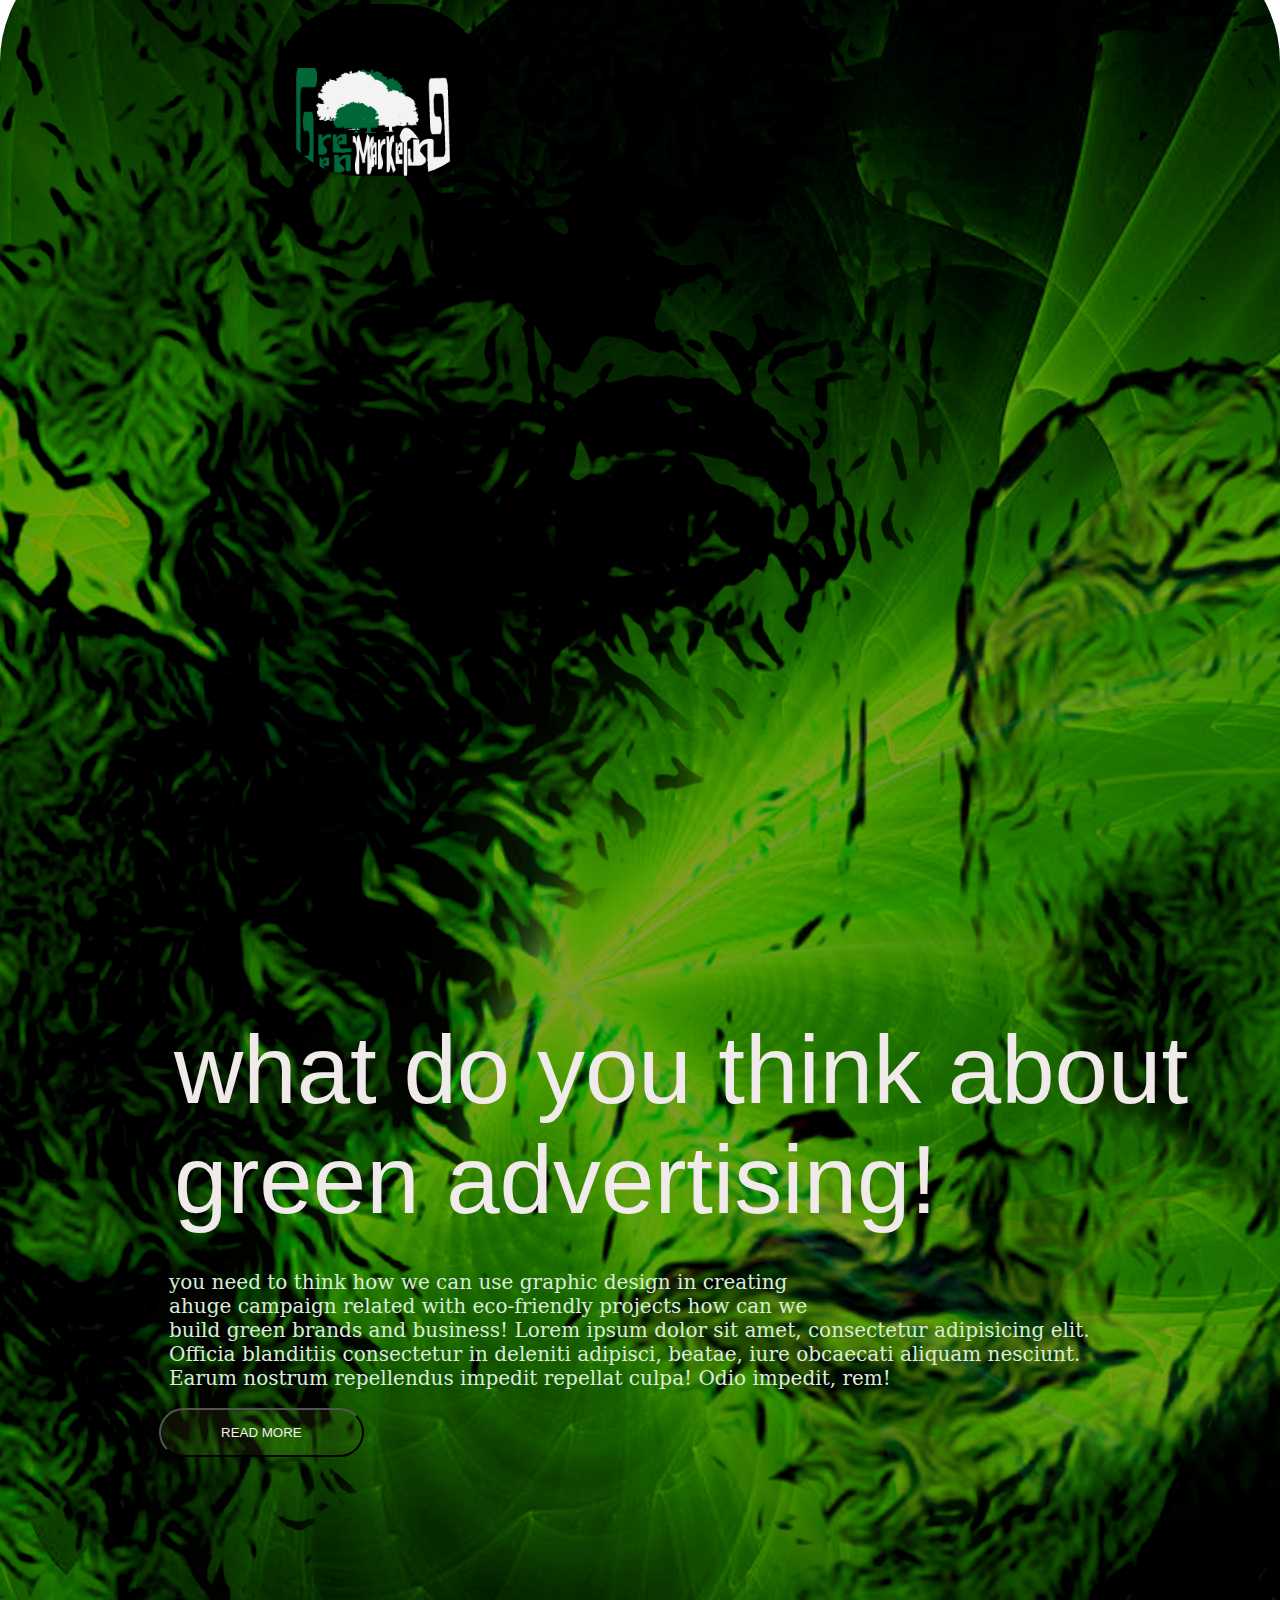
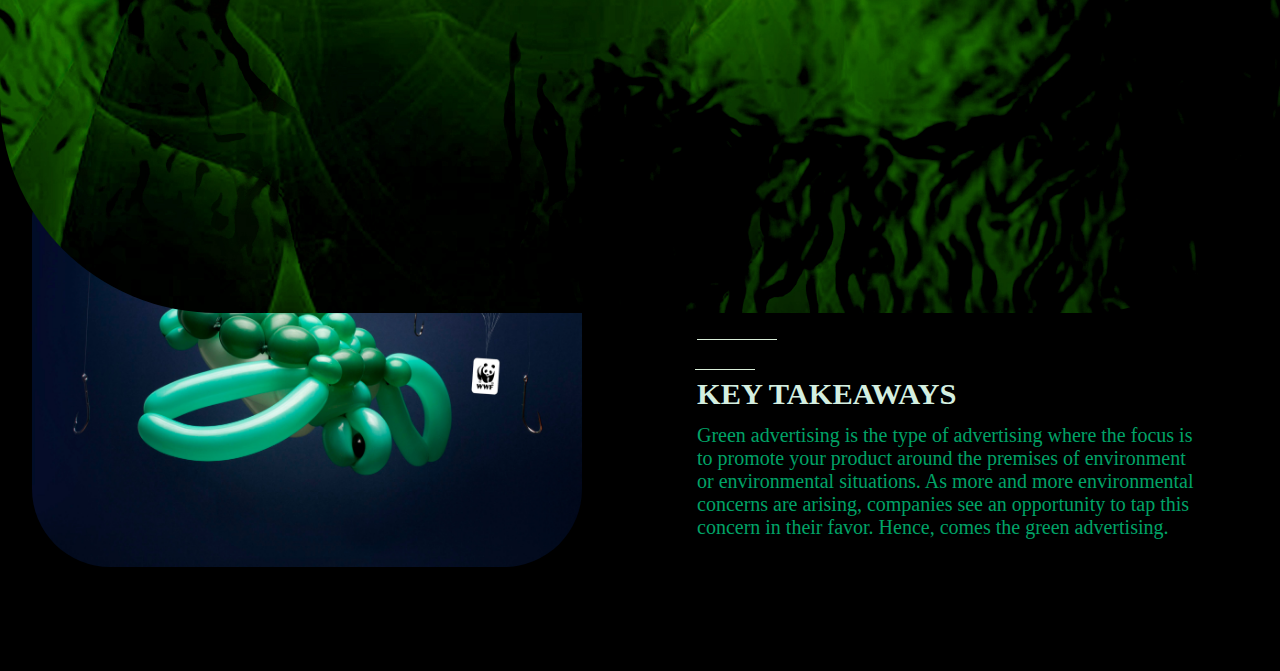
<file: green.html>
<!doctype html>
<html>
<head>
<meta charset="utf-8">
<title>green projects</title>
<link rel="stylesheet"	href="style.css">
<script src="script.js"></script>	
</head>

<body>
		
	<section id="green-camp">	
	<div class="green-camp">
	<img src="images/green (2).png" class="green">
	
	<div class="green-content">
    <h1>what do you think about <br> green advertising! </h1>
	<p>you need to think how we can use graphic design in creating <br>
	  ahuge campaign related with eco-friendly projects
	  how can we<br>
	  build green brands and business!
	  Lorem ipsum dolor sit amet, consectetur adipisicing elit. <br>
	  Officia blanditiis  consectetur in deleniti adipisci, beatae,
	iure obcaecati aliquam nesciunt. <br>Earum nostrum repellendus impedit repellat culpa! Odio impedit, rem!</p>
	<button class="green-btn">READ MORE</button>
	</div>	
	</div>
	
	</section>	

	
    <!----green---->	
	<section id="green-promotion">
	<div class="green-left-col">
	<img src="images/02-wwf-ballon-animals.jpg"	alt="">
	</div>	
	<div class="green-right-col">
	<div class="green-text">
	<h2>What Is Green Advertising?</h2>
	<span class="square"></span>
	<p>Green marketing refers to the practice of developing <br>
	and advertising products based on their real or perceived environmental sustainability. </p>
	<div class="line">
	<span class="line-1"></span><br>
	<span class="line-2"></span><br>	
	<span class="line-3"></span>
	</div>
	<h3>KEY TAKEAWAYS</h3>	
	<h4>Green advertising is the type of advertising where the focus is to promote your product around the premises of environment or environmental situations. As more and more environmental concerns are arising, companies see an opportunity to tap this concern in their favor. Hence, comes the green advertising.
    </h4>	
		
		
		
		
		
		</div>
	
	
	
	
	</section>
	
</body>
</html>
</file>
<file: style.css>
@charset "utf-8";
*{
	margin: 0;
	padding: 0;
}
.container{
    width: 100%;
    height: 150vh;
    background-image: url(images/green%20poster.jpg), -webkit-linear-gradient(270deg,rgba(17,38,29,1.00) 33.37%,rgba(231,242,240,1.00) 56.99%,rgba(108,114,114,1.00) 73.99%,rgba(17,38,29,1.00) 86.63%,rgba(1,3,5,1.00) 100%);
    background-blend-mode: hard-light;
    background-size: cover;
    background-position: center;
    background-repeat: no-repeat;
    background-origin: border-box;
    -webkit-box-shadow: 64px -107px 0px -232px rgba(0,0,0,1.00);
    box-shadow: 64px -107px 0px -232px rgba(0,0,0,1.00);
    background-image: url(images/green%20poster.jpg), -moz-linear-gradient(270deg,rgba(17,38,29,1.00) 33.37%,rgba(231,242,240,1.00) 56.99%,rgba(108,114,114,1.00) 73.99%,rgba(17,38,29,1.00) 86.63%,rgba(1,3,5,1.00) 100%);
    background-image: url(images/green%20poster.jpg), -o-linear-gradient(270deg,rgba(17,38,29,1.00) 33.37%,rgba(231,242,240,1.00) 56.99%,rgba(108,114,114,1.00) 73.99%,rgba(17,38,29,1.00) 86.63%,rgba(1,3,5,1.00) 100%);
    background-image: url(images/green%20poster.jpg), linear-gradient(180deg,rgba(17,38,29,1.00) 33.37%,rgba(231,242,240,1.00) 56.99%,rgba(108,114,114,1.00) 73.99%,rgba(17,38,29,1.00) 86.63%,rgba(1,3,5,1.00) 100%);
}
.navbar{
    width: 100%;
    height: 80px;
    display: flex;
    align-items: center;
    position: relative;
    background-repeat: no-repeat;
    background-image: url(images/green%20background.jpg);
    -webkit-box-shadow: inset 44px 0px 0px 46px rgba(3,3,3,1.00);
    box-shadow: inset 44px 0px 0px 46px rgba(3,3,3,1.00);
}
.logo{
    width: 100px;
    margin-left: 124px;
    margin-top: 43px;
    margin-bottom: 79px;
}
nav{
    flex: 1;
    text-align: right;
    margin-left: 50px;
}
nav ul li{
    list-style: none;
    display: inline-block;
    padding-left: 165px;
    margin-left: -73px;
    margin-right: 18px;
    margin-top: 8px;
}
nav ul li a{
    font-size: 20px;
    color: #EAEAEA;
    margin-left: -31px;
    font-family: aguafina-script;
    font-style: normal;
    font-weight: 400;
    margin-right: 18px;
    margin-top: 20px;
}
.content{
    margin-top: 108px;
    color: rgba(250,248,248,1.00);
    margin-left: -122px;
    font-size: 0px;
    padding-top: 105px;
}

.content h1{
    font-size: 151px;
    margin-left: -206px;
    margin-top: -23px;
    text-align: center;
    color: rgba(9,44,8,1.00);
    text-shadow: 1px 0 rgba(206,206,206,1.00);
}
.content p {
    color: rgba(216,237,216,1.00);
    font-size: 86px;
    margin-left: -246px;
    margin-top: -116px;
    text-align: center;
}
.content button {
    padding-top: 10px;
    padding-right: 30px;
    padding-left: 30px;
    padding-bottom: 10px;
    background: transparent;
    outline: none;
    border: 2px solid #ffff;
    font-weight: normal;
    cursor: pointer;
    border-radius: 10px;
    color: rgba(216,237,216,1.00);
    font-size: 20px;
    margin-top: 4px;
    margin-left: -938px;
}

/*----about----*/
#about{
    padding-top: 242px;
    padding-right: 0;
    padding-left: 0;
    padding-bottom: 100px;
    display: flex;
    align-items: center;
    flex-wrap: wrap;
    background-color: rgba(2,3,5,1.00);
    margin-top: -113px;
}
.about-left-col{
    flex-basis: 50%;
    margin-left: -36px;
    margin-top: -73px;
}
.about-left-col img{
    width: 100%;
    height: 25%;
    padding-top: 39px;
    margin-top: -97px;
}
.about-right-col{
    flex-basis: 50%;
    text-align: right;
    margin-top: -72px;
    margin-bottom: 7px;
    margin-left: -53px;
}
.about-text .line .line-3 {
    padding-top: 0px;
    margin-left: 2px;
    margin-top: -40px;
}
h4 {
    font-family: aguafina-script;
    font-style: normal;
    font-weight: 400;
    font-size: 20px;
    margin-top: 12px;
    color: rgba(193,213,193,1.00);
}
h3 {
}


.line-1{
    width: 15px;
    height: 15px;
    background-color: #D8EDD8;
    display: inline-block;
    margin-left: 4px;
    margin-top: -6px;
}
.line-2{
    width: 80px;
    height: 1px;
    background-color: #D8EDD8;
    display: inline-block;
    margin-top: 28px;
    padding-top: 0px;
}
.line-3{
    width: 60px;
    height: 1px;
    background-color: #D8EDD8;
    display: inline-block;
    margin-left: -4px;
}
.about-text{
    max-width: 500px;
    display: inline-block;
    font-size: 26px;
    text-align: left;
    margin-left: 27px;
    padding-right: 39px;
    padding-left: 14px;
    color: rgba(241,234,234,1.00);
    margin-top: 3px;
}
p {
    font-family: aguafina-script;
    font-style: normal;
    font-weight: 400;
    font-size: 16px;
    margin-top: 19px;
    color: rgba(216,237,216,1.00);
    margin-left: 20px;
}

/*----our goals----*/
#our goals{
    width: 100%;
    height: 50vh;
    align-items: center;
    margin-top: 457px;
    background-image: url(images/green%20background.jpg);
    -webkit-box-shadow: 31px 71px 85px 105px rgba(9,8,8,1.00);
    box-shadow: 31px 71px 85px 105px rgba(9,8,8,1.00);
}
.our.goals  {
    margin-top: -5px;
    background-color: rgba(2,3,5,1.00);
}

.our goals{
    background-color: #020305;
    background-image: url(images/green%20background.jpg);
}

 small {
    font-size: 105px;
    color: #F1EAEA;
    margin-left: 273px;
    text-align: center;
    padding-top: 135px;
    margin-bottom: -34px;
    margin-top: 40px;
}
.col  {
    flex-basis: 50%;
    margin-left: -118px;
    padding-top: 0px;
    padding-left: 92px;
    margin-top: 80px;
    margin-right: 3px;
    width: 100%;
    height: 200vh;
}

.card{
    width: 210px;
    height: 230px;
    display: inline-block;
    border-radius: 0px;
    padding: 15px 25px;
    box-sizing: border-box;
    cursor: pointer;
    margin-top: 186px;
    margin-right: 15px;
    margin-left: 165px;
    margin-bottom: 10px;
    background-position: left center;
    background-size: cover;
    transition: transform 0.8s;
    font-size: medium;
    background-color: rgba(2,3,5,1.00);
}
h5 {
    margin-top: -111px;
    color: rgba(241,234,234,1.00);
    font-size: 26px;
    text-align: center;
    margin-left: 4px;
    padding-left: 0px;
    font-family: adamina;
    font-style: normal;
    font-weight: 400;
}

.card1{
    background-image: url("images/green.png");
}
.card2{
    background-image: url("images/eco-friendly branding.png");
    margin-top: 85px;
    padding-top: 0px;
    margin-bottom: 36px;
    padding-bottom: 94px;
}
.card3{
    background-image: url("images/reduce.png");
}
.card4{
    background-image: url("images/wise.png");
    margin-top: 151px;
    margin-bottom: -24px;
    padding-top: 47px;
}
.card5{
    background-image: url("images/planning.png");
    margin-top: 17px;
    margin-bottom: 31px;
}
.card6{
	background-image: url("images/green background.jpg");
}
.card p{
    color: rgba(113,155,113,1.00);
    font-size: 15px;
    margin-top: 281px;
    font-weight: 400;
    padding-left: 17px;
    width: 230px;
    height: 0;
    margin-left: -43px;
}


/*----vision----*/
#vision{
    padding-top: 125px;
    padding-right: 0;
    padding-left: 0;
    padding-bottom: 100px;
    display: flex;
    align-items: center;
    flex-wrap: wrap;
    color: rgba(216,237,216,1.00);
    margin-top: -144px;
    background-image: url(images/POSTER%20STYLE%206.jpg);
    background-position: center;
    background-size: cover;
    background-clip: content-box;
}
.our-vision{
    margin-top: -43px;
    width: 100%;
    height: 100vh;
    background-position: center;
    margin-left: 300px;
    background-image: url(url);
}
.content-list{
	margin
    margin-left: -36px;
    margin-top: 107px;
    margin-left: -89px;
    margin-right: 1px;
}
.content-list h1 {
    color: rgba(255,255,255,1.00);
    font-size: 85px;
}
.content-list p {
    font-size: 19px;
    margin-top: 5px;
}
.content-list button {
    padding-left: 40px;
    padding-right: 40px;
    padding-top: 10px;
    padding-bottom: 10px;
    border-radius: 14px;
    background-color: rgba(253,253,253,1.00);
    margin-top: 19px;
    color: rgba(4,4,4,1.00);
}
/*----projects----*/
#projects{
    width: 100%;
    height: 100vh;
    align-items: center;
    margin-top: -279px;
    background-color: rgba(2,3,5,1.00);
  
}
.green-project{
    width: 100%;
    margin-top: -63px;
}
.green-project img{
    width: 500px;
    margin-left: 687px;
    margin-top: -296px;
    border-radius: 124px;
    padding-bottom: 0px;
    padding-top: 1px;
}
.eco-friendly{
    margin-top: -120px;
    padding-left: 73px;
    padding-top: 5px;
    width: 500px;
    height: 102px;
}



	

.eco-friendly h3{
    font-size: 85px;
    margin-top: -200px;
    color: rgba(216,237,216,1.00);
}
.eco-friendly p{
    font-size: 25px;
    margin-top: 19px;
    margin-left: -21px;
    color: rgba(234,246,250,1.00);
}
.sub-button{
    padding-left: 40px;
    padding-right: 40px;
    padding-top: 15px;
    border-radius: 14px;
    margin-top: 16px;
    margin-left: -29px;
    padding-bottom: 0px;
}


/*----green----*/
#green{
    width: 100%;
    height: 100vh;
    background-image: url("images/green background.jpg");
    background-position: center;
    -webkit-box-shadow: 0 0 0px;
    box-shadow: 0 0 0px;
    background-size: cover;
    display: flex;
    align-items: center;
	
}

.green-content{
    position: absolute;
    margin-top: -114px;
    align-items: center;
    margin-bottom: 2px;
    margin-right: -93px;
    margin-left: 9px;
}
.green-content h1{
    margin-top: -509px;
    padding-top: 109px;
    font-size: 79px;
    margin-left: 40px;
    padding-left: 0px;
    font-family: Impact, Haettenschweiler, "Franklin Gothic Bold", "Arial Black", sans-serif;
    font-style: normal;
    font-weight: 400;
    padding-bottom: 109px;
    padding-right: 25px;
    color: rgba(241,234,234,1.00);
}
.green-content p {
    margin-top: -74px;
    margin-left: 35px;
    font-family: Constantia, "Lucida Bright", "DejaVu Serif", Georgia, serif;
    font-size: 20px;
    text-align: left;
    color: rgba(216,237,216,1.00);
    font-style: normal;
    font-weight: 400;
}
.green-right-col{
    flex-basis: 25%;
    margin-left: 1098px;
    margin-top: 903px;
}
.green-right-col img{
    width: 192px;
    border-radius: 515px;
    margin-top: -441px;
    margin-left: -65px;
		
}
.footer{
    background-color: #020305;
    width: 100%;
    height: 109px;
    margin-top: -4px;
    margin-left: 0px;
}
.footer img{
    width: 40px;
    margin-left: 309px;
    margin-top: 26px;
}

/*----greenlist----*/

#green-camp{
    width: 100%;
    height: 220vh;
    background-image: url("images/deep green.jpg");
    background-size: cover;
    background-position: center;
    position: absolute;
    justify-content: center;
    flex-wrap: wrap;
    margin-top: -349px;
    border-radius: 129px 129px 196px 216px;
   
}
.green-camp{
	
}
.green{
    margin-top: 71px;
    margin-left: 273px;
    background-color: rgba(0,0,0,1.00);
    border-radius: 535px;
    width: 215px;
	
}

    

.green-content{
    margin-top: 713px;
    margin-left: 134px;
    font-size: medium;
    margin-bottom: -56px;
}


.green-content h1{
    font-size: 96px;
    text-align: left;
    margin-top: 13px;
}

 

.green-content p {
    font-size: 20px;
}
.green-btn {
    background-color: rgba(125,157,29,0.10);
    padding-top: 15px;
    padding-bottom: 15px;
    padding-left: 60px;
    padding-right: 60px;
    margin-left: 25px;
    margin-top: 18px;
    border-radius: 29px;
    color: rgba(242,238,238,1.00);
}

/*---green----*/
#green-promotion{
    padding-top: 1812px;
    padding-right: 0;
    padding-left: 0;
    padding-bottom: 100px;
    display: flex;
    align-items: center;
    flex-wrap: wrap;
    background-color: rgba(0,0,0,1.00);
    margin-top: 282px;
    border-top-left-radius: 102px;
    border-top-right-radius: 102px;
}
.green-left-col{
    flex-basis: 50%;
    margin-left: -113px;
    margin-top: -538px;
}
.green-left-col img{
    width: 86%;
    height: 5%;
    padding-top: 39px;
    margin-top: 183px;
    margin-left: 145px;
    border-radius: 78px;
}
.green-right-col{
    flex-basis: 50%;
    text-align: right;
    margin-top: -437px;
    margin-bottom: 7px;
    margin-left: 596px;
}
.green-text .line .line-3 {
    padding-top: 0px;
    margin-left: -2px;
    margin-top: -40px;
    margin-right: 9px;
}
.green-text h4 {
    font-family: aguafina-script;
    font-style: normal;
    font-weight: 400;
    font-size: 20px;
    margin-top: 12px;
    color: rgba(1,163,103,1.00);
}
.green-text h2 {
    margin-left: -1px;
    color: rgba(212,239,224,1.00);
}
.green-text p{
    color: rgba(2,158,103,1.00);
    margin-left: 2px;
	
}
.green-text h3{
    color: rgba(212,239,224,1.00);
	
}
.line-1{
    width: 15px;
    height: 15px;
    background-color: #D8EDD8;
    display: inline-block;
    margin-left: 4px;
    margin-top: -6px;
}
.line-2{
    width: 80px;
    height: 1px;
    background-color: #D8EDD8;
    display: inline-block;
    margin-top: 28px;
    padding-top: 0px;
}
.line-3{
    width: 60px;
    height: 1px;
    background-color: #D8EDD8;
    display: inline-block;
    margin-left: -4px;
}
.green-text{
	 max-width: 500px;
    display: inline-block;
    font-size: 26px;
    text-align: left;
    margin-left: 27px;
    padding-right: 39px;
    padding-left: 14px;
    color: rgba(241,234,234,1.00);
    margin-top: 3px
}
</file>
